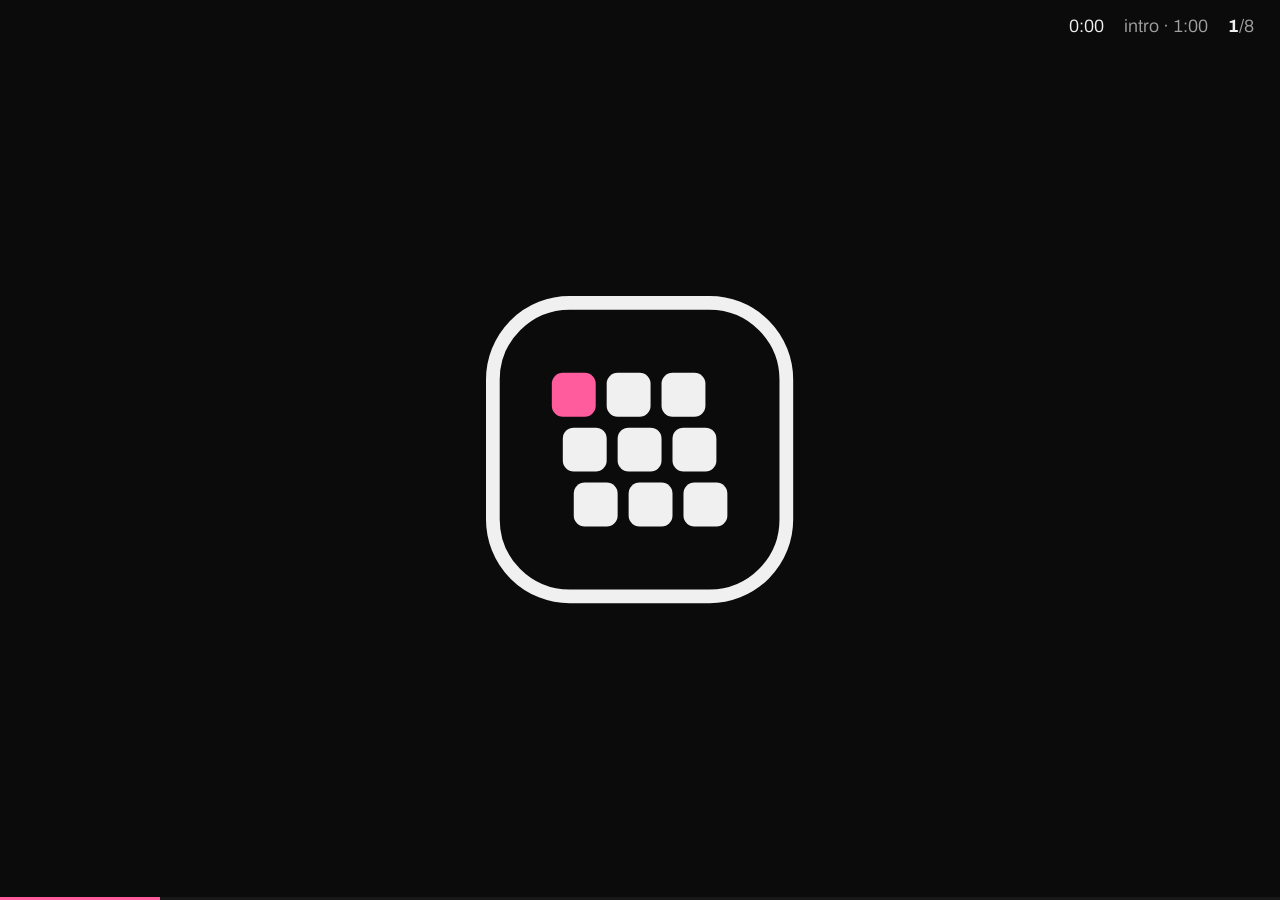
<file: deck/stegora-deck.html>
<!doctype html>
<html lang="es">
<head>
<meta charset="utf-8">
<meta name="viewport" content="width=device-width, initial-scale=1">
<title>Stegora · deck</title>
<style>
/* Registro de Procedencia — ficha de catalogación de archivo, destilada.
   Índigo diazo plano, cartulina con esquineros, sello de caucho en rojo óxido.
   Una acción por pantalla. Escala de proyector: sala iluminada, lectura a 5 m. */

/* UNA sola familia, variable, para todo el producto.
   Antes eran tres —Archivo Black, Archivo variable y Courier Prime en dos
   pesos—: cuatro archivos, 89 KB. El archivo variable declaraba `400 700`
   cuando su eje wght va de 100 a 900, así que la voz de bloque no necesitaba
   un archivo aparte: es esta misma en 900.

   Las tres voces se separan por PESO y ESPACIADO, no por familia. */
@font-face {
  font-family: 'Archivo';
  src: url('[data-uri]') format('woff2-variations');
  font-weight: 100 900;
  font-display: swap;
}

/* Rampa neutra con UNA tinta: rosa. Todo lo demás es gris, así que el rosa es lo
   único que llama, y llama donde uno quiere que llamen — la acción, el sello, el
   foco, la marca.

   El rosa se eligió con número y no a ojo, porque tiene que servir para dos
   cosas a la vez: ser FONDO del botón con texto oscuro encima, y leerse él mismo
   sobre el suelo casi negro. Medido contra los dos:

     #F72585   4.92 : 1   5.21 : 1     saturado, vibra sobre el negro
     #FF5C9E   6.44 : 1   6.82 : 1  <- elegido
     #FF7EB6   7.88 : 1   8.35 : 1     más claro, empieza a leerse pastel
     #FFB3D1  11.17 : 1  11.83 : 1     pastel, pierde carácter

   Sobre cartulina el rosa cae a 2.58:1, y por eso la regla se mantiene: el
   acento es relleno, filo o sello, nunca texto de cuerpo. Donde el rosa es fondo
   —botón, selección— el texto va en `--tinta`.

   Las formas siguen cargando el estado por su cuenta: cuadro lleno, aspa, cuadro
   partido y borde discontinuo distinguen los veredictos sin depender de la tinta.
   Por eso cambiar el acento es tocar SOLO este bloque. */
:root {
  --indigo:      #0B0B0B;  /* suelo */
  --indigo-hondo:#191919;  /* superficie elevada: campos, banda en reposo */
  --indigo-borde:#383838;
  --indigo-marca:#050505;  /* el campo de la herramienta: hundido, no elevado */
  --lamina:      #F2F2F2;
  --tinta:       #131313;
  --tinta-sec:   #5C5C5C;
  --oxido:       #FF5C9E;  /* el acento, y la única tinta del sistema */
  --oxido-hondo: #E03B7E;  /* su estado activo */
  --ledger:      #E8E8E8;  /* el veredicto positivo: claro, con tinta encima */
  --adverso:     #2E2E2E;  /* el negativo y el alterado: oscuro, con texto claro */
  --sobre:       #F0F0F0;
  --sobre-sec:   #A0A0A0;

  /* SEMÁFORO. Viven en la banda de veredicto y en ningún otro sitio: es el
     único lugar de la herramienta donde el color dice en un golpe de vista algo
     que la forma tarda medio segundo más en decir. El resto del sistema sigue
     con una sola tinta —el óxido—, así que esto no abre la puerta a un segundo
     acento suelto.
     Los cuatro son claros y llevan `--tinta` encima: ninguno baja de 7:1, y así
     el contraste no depende de acertar el tono exacto en un proyector. */
  --semaforo-ok:    #34D399;  /* identificador recuperado */
  --semaforo-obra:  #FBBF24;  /* trabajando */
  --semaforo-aviso: #FB923C;  /* verificada PERO alterada */
  --semaforo-error: #F87171;  /* algo salió mal: no es una imagen, falló la red */
  --semaforo-frio:  #38BDF8;  /* en reposo, esperando */

  /* Tres voces, una familia. Se separan por peso y espaciado. */
  --bloque: 'Archivo', system-ui, sans-serif;   /* + font-weight: 900 */
  --sans:   'Archivo', system-ui, sans-serif;
  --tipeo:  'Archivo', system-ui, sans-serif;   /* + peso ligero y tracking */

  --salto: cubic-bezier(.16, 1, .3, 1);
  --paso: 1.4rem;

  /* Radio suave, en dos tamaños. Uno para controles, otro para superficies. */
  --radio: 6px;
  --radio-caja: 10px;

  font-size: 17px;
}

@media (min-width: 1500px) { :root { font-size: 19px; } }
@media (min-width: 1900px) { :root { font-size: 21px; } }

*, *::before, *::after { box-sizing: border-box; }
[hidden] { display: none !important; }

html { background: var(--indigo); }

body {
  margin: 0;
  min-height: 100svh;
  background: var(--indigo);
  color: var(--sobre);
  font-family: var(--sans);
  line-height: 1.45;
  -webkit-font-smoothing: antialiased;
}

::selection { background: var(--oxido); color: var(--tinta); }
:where(input) { caret-color: var(--oxido); }

* { scrollbar-width: thin; scrollbar-color: var(--indigo-borde) transparent; }
*::-webkit-scrollbar { width: 9px; height: 9px; }
*::-webkit-scrollbar-thumb { background: var(--indigo-borde); }
*::-webkit-scrollbar-track { background: transparent; }

:focus-visible { outline: 3px solid var(--oxido); outline-offset: 3px; }


/* ═══════════════════════════════════════════════════════════════════
   Deck — el mismo sistema que la web, a escala de sala.

   Carga DESPUÉS de app.css y no redeclara un solo token: si mañana se
   elige un color, el deck cambia con el producto sin tocar nada aquí.

   Las clases van con prefijo propio; nada choca con app.css.
   ═══════════════════════════════════════════════════════════════════ */

.deck {
  height: 100svh;
  overflow: hidden;
  /* La escala manda sobre todo lo demás: en sala se lee de lejos, así que la
     tipografía crece con el ancho y no con una escala fija. */
  --margen: clamp(2rem, 6vw, 7rem);

  /* ESCALA DE SALA. Tres voces y ningún tamaño suelto: aquí no hay letra chica.
     La regla es la de la web —dimensionar por el LADO MENOR—, porque en un cañón
     de 1280×720 el ancho sobra y el alto falta, y un `vw` a secas pide cuerpos
     que no caben de alto. `min(vw, vh)` toma el que de verdad limita.

     El piso de cada voz es lo que se lee al fondo de la sala: la nota, que es la
     voz más chica del deck, no baja de ~2.6 % del alto proyectado —28 px en
     1080p, 19 px en 720p—. Antes bajaba a 15 px y por eso la fuente de un dato
     no se leía desde la quinta fila. Los mínimos en `rem` sostienen la lectura
     en portátil, donde el ojo está a 50 cm y manda el ancho. */
  --voz-nota:   clamp(1.05rem, min(1.7vw, 2.9vh), 1.9rem);
  --voz-rotulo: clamp(1.15rem, min(1.9vw, 3.1vh), 2.1rem);
  --voz-cuerpo: clamp(1.4rem,  min(2.6vw, 4.2vh), 2.8rem);
}

/* ─── láminas ─────────────────────────────────────────────────────── */

#laminas { height: 100svh; }

.lamina {
  position: absolute;
  inset: 0;
  display: none;
  flex-direction: column;
  justify-content: center;
  gap: clamp(1.6rem, 3.5vh, 3rem);
  padding: var(--margen);
  background: var(--indigo);
}
.lamina[data-activa] { display: flex; }

/* Una sola entrada, y corta: el deck acompaña, no actúa. */
.lamina[data-activa] > * {
  animation: entrar .34s var(--salto) both;
}
.lamina[data-activa] > *:nth-child(2) { animation-delay: .05s; }
.lamina[data-activa] > *:nth-child(3) { animation-delay: .1s; }
.lamina[data-activa] > *:nth-child(4) { animation-delay: .15s; }
@keyframes entrar {
  from { opacity: 0; transform: translateY(.5rem); }
}

/* ─── voces ───────────────────────────────────────────────────────── */

.tit {
  margin: 0;
  font-family: var(--bloque);
  font-weight: 900;
  line-height: .98;
  letter-spacing: -.02em;
  color: var(--sobre);
  /* Medida tope, en `ch`, o sea atada al cuerpo: sin ella una frase larga corre
     hasta el borde derecho y la siguiente deja media lámina vacía, y el bloque
     se lee torcido aunque esté centrado al píxel. Con la medida fija, todas las
     láminas rompen a lo ancho parecido y el texto queda como un rectángulo. */
  max-width: 24ch;
  text-wrap: balance;
}
.tit--xl { font-size: clamp(2.6rem, min(8.5vw, 13vh), 8rem); }
.tit--l  { font-size: clamp(2.2rem, min(6.5vw, 10vh), 6rem); }
.tit--m  { font-size: clamp(1.9rem, min(5vw, 7.8vh), 4.6rem); }
.apagado { color: var(--sobre-sec); }

.antetitulo {
  margin: 0;
  font-family: var(--tipeo);
  font-weight: 350;
  font-size: var(--voz-rotulo);
  letter-spacing: .2em;
  text-transform: uppercase;
  color: var(--sobre-sec);
}

.pie-lamina {
  margin: 0;
  max-width: 34ch;
  font-size: var(--voz-cuerpo);
  line-height: 1.4;
  color: var(--sobre-sec);
}
.pie-lamina b { color: var(--sobre); font-weight: 700; }

/* ─── lámina 2: la tríada de datos ────────────────────────────────── */

.triada {
  display: grid;
  grid-template-columns: repeat(3, minmax(0, 1fr));
  gap: clamp(1.5rem, 4vw, 4rem);
  /* Por arriba y no por abajo: lo que el jurado compara de un vistazo son los
     tres números, y con `end` quedaban a tres alturas distintas porque debajo
     cada columna lleva distinta cantidad de renglones. */
  align-items: start;
}
.triada > div { display: grid; gap: .5rem; }
.triada b {
  font-family: var(--bloque);
  font-weight: 900;
  font-size: clamp(2.6rem, min(5.5vw, 8.4vh), 5.6rem);
  line-height: .95;
  color: var(--sobre);
  padding-bottom: .4rem;
  border-bottom: 4px solid var(--oxido);
}
.triada span {
  font-size: var(--voz-cuerpo);
  color: var(--sobre);
}
.triada i {
  font-family: var(--tipeo);
  font-weight: 350;
  font-style: normal;
  font-size: var(--voz-nota);
  letter-spacing: .04em;
  color: var(--sobre-sec);
}

/* ─── lámina 3: lo que mata los metadatos ─────────────────────────── */



.muere { list-style: none; margin: 0; padding: 0; display: grid; gap: .55rem; justify-items: start; }
.muere li {
  position: relative;
  font-family: var(--tipeo);
  font-weight: 350;
  font-size: clamp(1.6rem, min(3vw, 4.8vh), 3.2rem);
  color: var(--sobre);
}
/* Cada renglón se tacha solo, uno tras otro: la lista no dice que los metadatos
   mueren, lo hace en pantalla mientras el expositor habla. La barra va ENCIMA
   del texto —absoluta al 50 % de la altura—, no al lado. */
.muere li::after {
  content: "";
  position: absolute;
  left: 0;
  top: 50%;
  width: 100%;
  height: 2px;
  background: var(--oxido);
  transform: scaleX(0);
  transform-origin: left;
}
/* Atada a `[data-activa]` y no suelta: todas las láminas existen desde que carga
   la página, sólo que ocultas, así que una animación sin condición ya habría
   terminado antes de que a esta lámina le toque el turno. */
.lamina[data-activa] .muere li::after { animation: tachar .45s var(--salto) forwards; }
.lamina[data-activa] .muere li:nth-child(1)::after { animation-delay: .5s; }
.lamina[data-activa] .muere li:nth-child(2)::after { animation-delay: .85s; }
.lamina[data-activa] .muere li:nth-child(3)::after { animation-delay: 1.2s; }
@keyframes tachar { to { transform: scaleX(1); } }

/* ─── lámina 6: el código y lo que resuelve ───────────────────────── */

.codigo {
  margin: 0;
  font-family: var(--tipeo);
  font-weight: 350;
  font-size: clamp(1.6rem, min(4.2vw, 6.6vh), 4.2rem);
  letter-spacing: .06em;
  font-variant-numeric: tabular-nums;
  color: var(--sobre);
}
.resuelve {
  display: flex;
  flex-wrap: wrap;
  gap: clamp(1.5rem, 4vw, 4rem);
  padding-top: clamp(1rem, 2vh, 1.6rem);
  border-top: 1px solid var(--indigo-borde);
}
.resuelve > div { display: grid; gap: .3rem; }
.resuelve span {
  font-family: var(--tipeo);
  font-weight: 350;
  font-size: var(--voz-rotulo);
  letter-spacing: .18em;
  text-transform: uppercase;
  color: var(--sobre-sec);
}
.resuelve b {
  font-size: var(--voz-cuerpo);
  font-weight: 700;
  color: var(--sobre);
}

/* ─── lámina 7: la cinta de cinco iconos ──────────────────────────── */

/* La lámina no lleva una sola palabra: cinco dibujos en fila y el jurado arma
   la frase solo. El primero y el último son EL MISMO dibujo —imagen marcada—,
   que es todo el argumento; en el medio la destrozan y la mandan por WhatsApp.

   El estado no depende del color, que es lo primero que borra un proyector: el
   último va MACIZO contra los otros cuatro de contorno. El acento sólo refuerza
   algo que ya se lee en blanco y negro.

   La línea corre por detrás y cada icono la corta con su propio fondo: sin ella
   son cinco dibujos sueltos, con ella son un viaje. */
.cinta {
  position: relative;
  display: grid;
  grid-template-columns: repeat(5, minmax(0, 1fr));
  align-items: center;
  justify-items: center;
  gap: clamp(.6rem, 2vw, 2.2rem);
}
.cinta::before {
  content: "";
  position: absolute;
  left: 6%;
  right: 6%;
  top: 50%;
  height: 2px;
  background: var(--indigo-borde);
}
.cinta > svg {
  position: relative;
  width: 100%;
  max-width: clamp(4rem, min(15.5vw, 27vh), 13rem);
  height: auto;
  padding: 0 clamp(.3rem, 1vw, .9rem);
  background: var(--indigo);
  color: var(--sobre-sec);
}
/* Los extremos son los que hablan: el de entrada en blanco, el de salida en el
   acento. Los tres del medio son tránsito y se quedan en la voz apagada. */
.cinta > svg:first-child { color: var(--sobre); }
.cinta > .cinta__fin { color: var(--oxido); }

/* ─── las láminas que llevan una sola frase ───────────────────────── */

.lamina--marca, .lamina--demo { align-items: flex-start; }
.signo { width: clamp(3rem, 6vw, 5.5rem); height: auto; color: var(--sobre); }

/* ─── lámina 1: el signo solo ─────────────────────────────────────── */

/* Centrado en los dos ejes y nada más. Es el único momento del deck en que la
   pantalla no pide leer: vive mientras la sala se sienta, con el cronómetro
   todavía en 0:00 porque arranca en el primer avance.

   Va por el LADO MENOR como todo lo demás: en un cañón de 1280×720 un `vw` a
   secas pediría un signo que no cabe de alto. */
.lamina--portada { align-items: center; }
.signo--portada { width: clamp(6rem, min(24vw, 40vh), 20rem); }

/* El botón se define ACÁ y no se hereda de app.css. El script de construcción
   corta app.css en `.hoja {` —a propósito, para no arrastrar el shell de la
   herramienta— y `.accion` está después de ese corte: el enlace salía como un
   enlace azul del navegador. Usa los mismos tokens, así que sigue el acento. */
.lamina--demo .accion {
  align-self: flex-start;
  display: inline-block;
  text-decoration: none;
  font-family: var(--bloque);
  font-weight: 900;
  font-size: var(--voz-rotulo);
  text-transform: uppercase;
  color: var(--tinta);
  background: var(--oxido);
  border: 0;
  border-radius: var(--radio);
  padding: .85rem 2.2rem;
  transition: background .18s var(--salto);
}
.lamina--demo .accion:hover { background: var(--oxido-hondo); }

/* ─── lámina 1: la marca y el QR ───────────────────────────────────── */

/* El QR es el único bloque blanco del deck: la misma cartulina de la
   herramienta. No necesita rótulo para llamar la atención en una sala oscura,
   así que la frase de marca se queda con todo el peso tipográfico y el código
   con todo el contraste. */
.marca {
  display: flex;
  align-items: center;
  justify-content: space-between;
  gap: clamp(1.5rem, 5vw, 5rem);
  width: 100%;
}
.marca__voz {
  display: grid;
  gap: clamp(1.2rem, 3vh, 2.4rem);
  justify-items: start;
}

.qr {
  flex: none;
  margin: 0;
  display: grid;
  gap: clamp(.7rem, 1.8vh, 1.3rem);
  justify-items: center;
}
/* Grande de verdad: se escanea desde la mitad de la sala o desde la foto que
   alguien le saque a la pantalla. Va por el lado menor, como todo el deck. */
.qr__cod {
  width: clamp(8rem, min(27vw, 46vh), 26rem);
  height: auto;
}
.qr figcaption {
  font-family: var(--tipeo);
  font-weight: 350;
  font-size: var(--voz-nota);
  letter-spacing: .16em;
  text-transform: uppercase;
  color: var(--sobre-sec);
}

/* ─── lámina 9: los tres usos ─────────────────────────────────────── */

.usos-deck {
  list-style: none;
  margin: 0;
  padding: 0;
  counter-reset: u;
  display: grid;
  gap: clamp(1rem, 2.4vh, 2rem);
}
.usos-deck li {
  counter-increment: u;
  display: grid;
  gap: .35rem;
  padding-top: clamp(.8rem, 1.8vh, 1.4rem);
  border-top: 1px solid var(--indigo-borde);
}
.usos-deck b {
  font-size: clamp(1.5rem, min(3vw, 4.7vh), 3.2rem);
  font-weight: 700;
  line-height: 1.1;
  color: var(--sobre);
}
.usos-deck b::before {
  content: counter(u, decimal-leading-zero);
  margin-right: 1rem;
  font-family: var(--tipeo);
  font-weight: 350;
  font-size: .42em;
  color: var(--sobre-sec);
  vertical-align: .35em;
}
.usos-deck span {
  font-family: var(--tipeo);
  font-weight: 350;
  font-size: var(--voz-rotulo);
  letter-spacing: .08em;
  text-transform: uppercase;
  color: var(--sobre-sec);
}

/* ─── el HUD del expositor ────────────────────────────────────────── */

/* El minuto de introducción no se estima: se mide. El reloj arranca al primer
   avance y cambia de estado al pasarse — es la única alarma del deck. */
.hud {
  position: fixed;
  top: 0; right: 0;
  z-index: 5;
  display: flex;
  align-items: center;
  gap: 1.2rem;
  padding: .8rem clamp(1rem, 2vw, 1.8rem);
  font-family: var(--tipeo);
  font-weight: 350;
  font-size: 1.05rem;
  font-variant-numeric: tabular-nums;
  color: var(--sobre-sec);
  transition: opacity .2s var(--salto);
}
.hud[hidden] { display: none !important; }
.hud__reloj { color: var(--sobre); }
.hud__reloj[data-pasado] {
  color: var(--tinta);
  background: var(--oxido);
  padding: .1rem .5rem;
  border-radius: var(--radio);
}
.hud__num b { color: var(--sobre); font-weight: 700; }

.avance {
  position: fixed;
  left: 0; right: 0; bottom: 0;
  z-index: 5;
  height: 3px;
  background: var(--indigo-hondo);
}
.avance i {
  display: block;
  height: 100%;
  width: 100%;
  background: var(--oxido);
  /* scaleX y no width: animar el ancho obliga a recalcular layout en cada
     lámina; una transformación la resuelve el compositor. */
  transform: scaleX(0);
  transform-origin: left;
  transition: transform .3s var(--salto);
}
.avance[hidden] { display: none !important; }

/* ─── la firma ────────────────────────────────────────────────────── */

/* Fija, discreta y SIEMPRE visible: no se apaga con `i` como el cronómetro,
   porque aquello es andamiaje del expositor y esto es el nombre del proyecto.
   Un fotograma recortado de la grabación tiene que traerlo. */
.firma {
  position: fixed;
  left: var(--margen);
  bottom: clamp(1.2rem, 3vh, 2.2rem);
  z-index: 5;
  display: flex;
  align-items: center;
  gap: .5rem;
  color: var(--sobre-sec);
  transition: opacity .25s var(--salto);
}
.firma svg { width: 1.9rem; height: 1.9rem; flex: none; }
.firma span {
  font-family: var(--bloque);
  font-weight: 900;
  font-size: 1.05rem;
  letter-spacing: .12em;
  text-transform: uppercase;
}
/* En la lámina de marca el nombre ya está en grande: la firma chica sobra. */
body[data-marca] .firma { opacity: 0; }

/* ─── proyector y teléfono ────────────────────────────────────────── */

@media (max-width: 760px) {
  .triada { grid-template-columns: minmax(0, 1fr); gap: 1.6rem; align-items: start; }
  .marca { flex-direction: column; align-items: flex-start; }
  .resuelve { flex-direction: column; gap: 1rem; }
}

@media (prefers-reduced-motion: reduce) {
  .lamina[data-activa] > *, .muere li::after { animation: none; }
  .muere li::after { transform: none; }
}

</style>
</head>
<body class="deck">
<!--
THESIS: El deck no compite con quien expone. Una idea por lamina, en la voz de
bloque del producto, y el minuto de introduccion se MIDE en pantalla en vez de
estimarse. Rechaza el deck de startup de siempre -portada con logo, agenda,
tres bullets por lamina, mockup en un portatil-.
OWN-WORLD: El mismo sistema que la web: rampa neutra con UNA tinta —rosa
#FF5C9E, lo unico que llama—, una familia variable en 900 / 400 / 350, radio
leve. La reticula 3x3 de la marca como unico elemento grafico.
STORY: Entiendo el problema en 30 s, entiendo por que lo de hoy no lo resuelve,
veo el viaje de la imagen dibujado y paso a ver la demo. La frase -no
adivinamos, anotamos- la dice quien expone; ya no gasta una lamina.
FIRST VIEWPORT: Negro y el signo solo, centrado. Ni una palabra: no hay nada
que leer mientras la sala se sienta, y el cronometro sigue en 0:00 porque arranca
en el primer avance. Despues los datos -el tamaño del problema antes que el
nombre de nadie-, la critica a lo que se usa hoy, y solo entonces el nombre con
el QR al lado.
FORM: Ocho laminas, seis antes de la demo -una de ellas sin reloj-; el cronometro es la restriccion
hecha interfaz. El espanol es neutro: nada de voseo ni de modismos rioplatenses,
porque el jurado no es de una sola ciudad.
FINISH: unreviewed and undocumented is unfinished; this build ends with the finish
review, the verdict, DESIGN.md, and every shipping raster carrying its provenance.
-->

<!-- Barra de estado del expositor: cronómetro, avance y número. Se apaga con `i`. -->
<div class="hud" id="hud">
  <span class="hud__reloj" id="reloj">0:00</span>
  <span class="hud__meta" id="meta">intro · 1:00</span>
  <span class="hud__num"><b id="actual">1</b>/<span id="total">8</span></span>
</div>
<div class="avance" id="avance"><i id="avance-barra"></i></div>

<!-- La firma va fija y no en una lámina de portada: el deck no gasta una lámina
     en decir cómo se llama, pero cualquier fotograma que alguien recorte de la
     grabación tiene que traer el nombre. Se apaga sola en el cierre, donde la
     marca ya está en grande. -->
<div class="firma" id="firma">
  <svg viewBox="0 0 112 112" aria-hidden="true">
    <rect x="2.5" y="2.5" width="107" height="107" rx="28" fill="none" stroke="currentColor" stroke-width="5"/>
    <rect x="24" y="28" width="16" height="16" rx="4" fill="var(--oxido)"/>
    <rect x="44" y="28" width="16" height="16" rx="4" fill="currentColor"/>
    <rect x="64" y="28" width="16" height="16" rx="4" fill="currentColor"/>
    <rect x="28" y="48" width="16" height="16" rx="4" fill="currentColor"/>
    <rect x="48" y="48" width="16" height="16" rx="4" fill="currentColor"/>
    <rect x="68" y="48" width="16" height="16" rx="4" fill="currentColor"/>
    <rect x="32" y="68" width="16" height="16" rx="4" fill="currentColor"/>
    <rect x="52" y="68" width="16" height="16" rx="4" fill="currentColor"/>
    <rect x="72" y="68" width="16" height="16" rx="4" fill="currentColor"/>
  </svg>
  <span>Stegora</span>
</div>

<main id="laminas">

  <!-- ── 1 ── el signo solo, centrado. Ni una palabra.

       No gasta reloj: el cronómetro arranca en el PRIMER avance, así que esta
       lámina vive mientras la sala termina de sentarse y con el reloj en 0:00.
       Por eso su `data-tiempo` es 0 y el minuto de introducción sigue repartido
       entre las cinco que vienen detrás.

       Lleva `data-marca` para que la firma chica de abajo a la izquierda se
       retire: aquí el signo ya está en grande y las dos juntas serían la misma
       marca dicha dos veces. -->
  <section class="lamina lamina--portada" data-tiempo="0" data-marca>
    <svg class="signo signo--portada" viewBox="0 0 112 112" aria-hidden="true">
      <rect x="2.5" y="2.5" width="107" height="107" rx="28" fill="none" stroke="currentColor" stroke-width="5"/>
      <rect x="24" y="28" width="16" height="16" rx="4" fill="var(--oxido)"/>
      <rect x="44" y="28" width="16" height="16" rx="4" fill="currentColor"/>
      <rect x="64" y="28" width="16" height="16" rx="4" fill="currentColor"/>
      <rect x="28" y="48" width="16" height="16" rx="4" fill="currentColor"/>
      <rect x="48" y="48" width="16" height="16" rx="4" fill="currentColor"/>
      <rect x="68" y="48" width="16" height="16" rx="4" fill="currentColor"/>
      <rect x="32" y="68" width="16" height="16" rx="4" fill="currentColor"/>
      <rect x="52" y="68" width="16" height="16" rx="4" fill="currentColor"/>
      <rect x="72" y="68" width="16" height="16" rx="4" fill="currentColor"/>
    </svg>
  </section>

  <!-- ── 2 ── la escala, con fuente. Abre el deck: el problema antes que el
       nombre de quien lo resuelve.

       El titular venía de la lámina de marca, que ahora lleva el nombre. Va en
       `tit--m` y no en `tit--xl` a propósito: en esta lámina los que tienen que
       mandar son los tres números, y un titular más grande que ellos los
       convertiría en pie de página. -->
  <section class="lamina" data-tiempo="10">
    <h2 class="tit tit--m">La imagen se acuerda.</h2>
    <div class="triada">
      <div>
        <b>700 M</b>
        <span>imágenes en una semana, de un solo producto</span>
        <i>OpenAI · ChatGPT, abr 2025</i>
      </div>
      <div>
        <b>62 %</b>
        <span>es lo que acierta la gente al distinguirlas</span>
        <i>Microsoft Research, jul 2025 · 287&nbsp;mil juicios</i>
      </div>
      <div>
        <b>2 dic 2026</b>
        <span>plazo para marcar el contenido</span>
        <i>AI Act art. 50 · prórroga del AI Omnibus</i>
      </div>
    </div>
  </section>

  <!-- ── 3 ── por qué lo de hoy no alcanza. La lista muere en vivo.

       Se quedó sin el giro que llevaba arriba —«el problema no es que existan
       imágenes falsas»—: eso lo dice quien expone. Al quedar sola, C2PA vuelve
       a la voz de bloque: la lámina tiene una idea y una idea se dice grande,
       no en voz de cuerpo debajo de una división que ya no separa nada. -->
  <section class="lamina" data-tiempo="10">
    <p class="antetitulo">Lo que se usa hoy</p>
    <h2 class="tit tit--m">C2PA guarda la procedencia<br>en los metadatos.</h2>
    <ul class="muere">
      <li>una recompresión</li>
      <li>un reenvío por WhatsApp</li>
    </ul>
    <p class="pie-lamina"><b>Y los metadatos ya no están.</b></p>
  </section>

  <!-- ── 4 ── el nombre y el QR. Va después de la crítica a C2PA, no antes:
       primero la sala ve el tamaño del problema, después por qué lo que se usa
       hoy no lo resuelve, y sólo entonces aparece quién viene a resolverlo. El
       nombre cae en el hueco que acaban de abrir las dos láminas anteriores.

       El titular es el NOMBRE y no una frase —«la imagen se acuerda» vive en la
       lámina de los datos—, así que hace de portada y de invitación a la vez: el
       signo grande, el nombre, y el QR al lado para que lo prueben mientras se
       expone y no cuando ya se apagó el cañón. -->
  <section class="lamina lamina--marca" data-tiempo="8" data-marca>
    <div class="marca">

      <div class="marca__voz">
        <svg class="signo" viewBox="0 0 112 112" aria-hidden="true">
      <rect x="2.5" y="2.5" width="107" height="107" rx="28" fill="none" stroke="currentColor" stroke-width="5"/>
      <rect x="24" y="28" width="16" height="16" rx="4" fill="var(--oxido)"/>
      <rect x="44" y="28" width="16" height="16" rx="4" fill="currentColor"/>
      <rect x="64" y="28" width="16" height="16" rx="4" fill="currentColor"/>
      <rect x="28" y="48" width="16" height="16" rx="4" fill="currentColor"/>
      <rect x="48" y="48" width="16" height="16" rx="4" fill="currentColor"/>
      <rect x="68" y="48" width="16" height="16" rx="4" fill="currentColor"/>
      <rect x="32" y="68" width="16" height="16" rx="4" fill="currentColor"/>
      <rect x="52" y="68" width="16" height="16" rx="4" fill="currentColor"/>
      <rect x="72" y="68" width="16" height="16" rx="4" fill="currentColor"/>
    </svg>
        <h2 class="tit tit--xl">Stegora</h2>
        <p class="pie-lamina">stegora.xyz</p>
      </div>

      <!-- Corrección de error Q (25 %): el QR sigue leyéndose con el reflejo
           del cañón encima y desde una foto tomada de lejos y en ángulo. -->
      <figure class="qr">
        <svg class="qr__cod" viewBox="0 0 37 37" shape-rendering="crispEdges"
             role="img" aria-label="Código QR a stegora.xyz">
          <rect width="37" height="37" rx="2" fill="var(--lamina)"/>
          <g transform="translate(4 4)" fill="var(--tinta)"><path d="M0 0h7v1h-7zM8 0h4v1h-4zM15 0h1v1h-1zM17 0h2v1h-2zM22 0h7v1h-7zM0 1h1v1h-1zM6 1h1v1h-1zM8 1h2v1h-2zM12 1h1v1h-1zM16 1h1v1h-1zM22 1h1v1h-1zM28 1h1v1h-1zM0 2h1v1h-1zM2 2h3v1h-3zM6 2h1v1h-1zM9 2h1v1h-1zM12 2h3v1h-3zM20 2h1v1h-1zM22 2h1v1h-1zM24 2h3v1h-3zM28 2h1v1h-1zM0 3h1v1h-1zM2 3h3v1h-3zM6 3h1v1h-1zM9 3h3v1h-3zM14 3h1v1h-1zM16 3h2v1h-2zM19 3h2v1h-2zM22 3h1v1h-1zM24 3h3v1h-3zM28 3h1v1h-1zM0 4h1v1h-1zM2 4h3v1h-3zM6 4h1v1h-1zM9 4h6v1h-6zM17 4h4v1h-4zM22 4h1v1h-1zM24 4h3v1h-3zM28 4h1v1h-1zM0 5h1v1h-1zM6 5h1v1h-1zM9 5h1v1h-1zM11 5h1v1h-1zM14 5h2v1h-2zM17 5h1v1h-1zM22 5h1v1h-1zM28 5h1v1h-1zM0 6h7v1h-7zM8 6h1v1h-1zM10 6h1v1h-1zM12 6h1v1h-1zM14 6h1v1h-1zM16 6h1v1h-1zM18 6h1v1h-1zM20 6h1v1h-1zM22 6h7v1h-7zM9 7h1v1h-1zM14 7h3v1h-3zM20 7h1v1h-1zM1 8h1v1h-1zM6 8h3v1h-3zM10 8h1v1h-1zM14 8h2v1h-2zM18 8h1v1h-1zM21 8h1v1h-1zM27 8h2v1h-2zM0 9h4v1h-4zM10 9h1v1h-1zM13 9h1v1h-1zM18 9h2v1h-2zM21 9h1v1h-1zM23 9h2v1h-2zM27 9h1v1h-1zM0 10h3v1h-3zM4 10h3v1h-3zM8 10h1v1h-1zM11 10h1v1h-1zM14 10h2v1h-2zM17 10h1v1h-1zM20 10h3v1h-3zM24 10h2v1h-2zM0 11h1v1h-1zM7 11h2v1h-2zM10 11h2v1h-2zM22 11h1v1h-1zM24 11h2v1h-2zM0 12h4v1h-4zM6 12h1v1h-1zM8 12h5v1h-5zM14 12h1v1h-1zM19 12h1v1h-1zM21 12h2v1h-2zM27 12h1v1h-1zM0 13h1v1h-1zM2 13h3v1h-3zM7 13h1v1h-1zM12 13h2v1h-2zM15 13h2v1h-2zM18 13h3v1h-3zM22 13h1v1h-1zM24 13h2v1h-2zM27 13h2v1h-2zM0 14h1v1h-1zM2 14h2v1h-2zM5 14h5v1h-5zM11 14h2v1h-2zM18 14h1v1h-1zM20 14h2v1h-2zM23 14h1v1h-1zM0 15h1v1h-1zM3 15h1v1h-1zM5 15h1v1h-1zM8 15h4v1h-4zM15 15h1v1h-1zM18 15h3v1h-3zM24 15h3v1h-3zM28 15h1v1h-1zM2 16h2v1h-2zM6 16h1v1h-1zM11 16h1v1h-1zM13 16h3v1h-3zM18 16h1v1h-1zM23 16h1v1h-1zM25 16h4v1h-4zM0 17h3v1h-3zM4 17h1v1h-1zM7 17h1v1h-1zM10 17h2v1h-2zM13 17h2v1h-2zM16 17h5v1h-5zM22 17h3v1h-3zM26 17h1v1h-1zM28 17h1v1h-1zM0 18h3v1h-3zM6 18h1v1h-1zM8 18h1v1h-1zM10 18h1v1h-1zM14 18h1v1h-1zM16 18h1v1h-1zM19 18h2v1h-2zM25 18h1v1h-1zM28 18h1v1h-1zM0 19h1v1h-1zM2 19h2v1h-2zM8 19h5v1h-5zM15 19h2v1h-2zM19 19h1v1h-1zM21 19h2v1h-2zM24 19h1v1h-1zM0 20h1v1h-1zM2 20h1v1h-1zM5 20h3v1h-3zM9 20h2v1h-2zM17 20h1v1h-1zM20 20h5v1h-5zM26 20h1v1h-1zM28 20h1v1h-1zM8 21h3v1h-3zM12 21h6v1h-6zM19 21h2v1h-2zM24 21h4v1h-4zM0 22h7v1h-7zM8 22h1v1h-1zM10 22h1v1h-1zM13 22h5v1h-5zM19 22h2v1h-2zM22 22h1v1h-1zM24 22h1v1h-1zM0 23h1v1h-1zM6 23h1v1h-1zM9 23h3v1h-3zM17 23h4v1h-4zM24 23h2v1h-2zM28 23h1v1h-1zM0 24h1v1h-1zM2 24h3v1h-3zM6 24h1v1h-1zM11 24h1v1h-1zM15 24h1v1h-1zM17 24h1v1h-1zM19 24h6v1h-6zM0 25h1v1h-1zM2 25h3v1h-3zM6 25h1v1h-1zM10 25h4v1h-4zM18 25h3v1h-3zM23 25h1v1h-1zM25 25h3v1h-3zM0 26h1v1h-1zM2 26h3v1h-3zM6 26h1v1h-1zM9 26h1v1h-1zM13 26h1v1h-1zM15 26h13v1h-13zM0 27h1v1h-1zM6 27h1v1h-1zM8 27h1v1h-1zM10 27h1v1h-1zM14 27h1v1h-1zM16 27h1v1h-1zM18 27h1v1h-1zM21 27h1v1h-1zM24 27h1v1h-1zM26 27h1v1h-1zM28 27h1v1h-1zM0 28h7v1h-7zM13 28h3v1h-3zM17 28h1v1h-1zM19 28h1v1h-1zM22 28h1v1h-1zM24 28h1v1h-1zM26 28h1v1h-1z"/></g>
        </svg>
        <figcaption>Pruébalo desde tu teléfono</figcaption>
      </figure>

    </div>
  </section>

  <!-- ── 5 ── el mecanismo, en un objeto: el código y lo que resuelve. El pie
       explicaba los dieciséis bytes, el correo y la cédula: tres ideas en un
       párrafo que nadie termina de leer en ocho segundos. Queda UN mensaje, que
       es además el del producto entero. El resto lo dice quien expone. -->
  <section class="lamina" data-tiempo="12">
    <p class="antetitulo">Cómo</p>
    <p class="codigo">c465 e7e9 127b 7bd2</p>
    <div class="resuelve">
      <div><span>quién</span><b>Cuenta 4471</b></div>
      <div><span>cuándo</span><b>22 ago, 10:38 p. m.</b></div>
    </div>
    <p class="pie-lamina"><b>Va adentro de los píxeles, no en una etiqueta.</b></p>
  </section>

  <!-- ── 6 ── la prueba, dibujada, justo antes de hacerla en vivo. CINCO iconos
       y ni una palabra: la lámina no se lee, se mira. De izquierda a derecha —
       la imagen se marca, se destroza, sale por WhatsApp, llega por WhatsApp, y
       vuelve a estar marcada. El primero y el último son EL MISMO dibujo: ahí
       está el argumento, y por eso no lleva rótulo. -->
  <section class="lamina" data-tiempo="20">
    <div class="cinta" role="img"
         aria-label="Una imagen se marca, se destroza, se envía por WhatsApp, llega por WhatsApp y la marca sigue ahí.">

      <!-- 1 · la imagen queda marcada -->
      <svg viewBox="0 0 48 48" fill="none" stroke="currentColor" stroke-width="3" stroke-linecap="round" stroke-linejoin="round" aria-hidden="true">
        <rect x="4" y="9" width="40" height="30" rx="5"/>
        <path d="M7 34l7-7 5 5 8-9 8 9"/>
        <circle cx="37" cy="32" r="10" fill="var(--indigo)" stroke="none"/>
        <g stroke-width="2.6">
          <rect x="32" y="31" width="10" height="8" rx="2"/>
          <path d="M34.5 31v-2.5a2.5 2.5 0 0 1 5 0V31"/>
        </g>
      </svg>

      <!-- 2 · la destrozan -->
      <svg viewBox="0 0 48 48" fill="none" stroke="currentColor" stroke-width="3" stroke-linecap="round" stroke-linejoin="round" aria-hidden="true">
        <path d="M21 9H9a5 5 0 0 0-5 5v20a5 5 0 0 0 5 5h12"/>
        <path d="M27 9h12a5 5 0 0 1 5 5v20a5 5 0 0 1-5 5H27"/>
        <path d="M21 9l4 7-5 5 5 6-4 12"/>
      </svg>

      <!-- 3 · sale por WhatsApp -->
      <svg viewBox="0 0 48 48" fill="none" stroke="currentColor" stroke-width="3" stroke-linecap="round" stroke-linejoin="round" aria-hidden="true">
        <path d="M24 6a18 18 0 0 0-15.5 27.2L6 42l9.1-2.4A18 18 0 1 0 24 6Z"/>
        <g transform="translate(13.6 13.6) scale(.86)" stroke-width="3.5">
          <path d="M22 16.92v3a2 2 0 0 1-2.18 2 19.79 19.79 0 0 1-8.63-3.07 19.5 19.5 0 0 1-6-6 19.79 19.79 0 0 1-3.07-8.67A2 2 0 0 1 4.11 2h3a2 2 0 0 1 2 1.72c.127.96.361 1.903.7 2.81a2 2 0 0 1-.45 2.11L8.09 9.91a16 16 0 0 0 6 6l1.27-1.27a2 2 0 0 1 2.11-.45c.907.339 1.85.573 2.81.7A2 2 0 0 1 22 16.92z"/>
        </g>
      </svg>

      <!-- 4 · llega por WhatsApp. Es el mismo dibujo espejado: sale por un lado,
           entra por el otro, y no hace falta una palabra para decirlo. -->
      <svg viewBox="0 0 48 48" fill="none" stroke="currentColor" stroke-width="3" stroke-linecap="round" stroke-linejoin="round" aria-hidden="true">
        <g transform="translate(48 0) scale(-1 1)">
          <path d="M24 6a18 18 0 0 0-15.5 27.2L6 42l9.1-2.4A18 18 0 1 0 24 6Z"/>
          <g transform="translate(13.6 13.6) scale(.86)" stroke-width="3.5">
            <path d="M22 16.92v3a2 2 0 0 1-2.18 2 19.79 19.79 0 0 1-8.63-3.07 19.5 19.5 0 0 1-6-6 19.79 19.79 0 0 1-3.07-8.67A2 2 0 0 1 4.11 2h3a2 2 0 0 1 2 1.72c.127.96.361 1.903.7 2.81a2 2 0 0 1-.45 2.11L8.09 9.91a16 16 0 0 0 6 6l1.27-1.27a2 2 0 0 1 2.11-.45c.907.339 1.85.573 2.81.7A2 2 0 0 1 22 16.92z"/>
          </g>
        </g>
      </svg>

      <!-- 5 · la marca sigue ahí. El mismo dibujo del 1, pero macizo: la
           diferencia se ve aunque el proyector se coma el color. -->
      <svg class="cinta__fin" viewBox="0 0 48 48" fill="none" stroke="currentColor" stroke-width="3" stroke-linecap="round" stroke-linejoin="round" aria-hidden="true">
        <rect x="4" y="9" width="40" height="30" rx="5" fill="currentColor"/>
        <path d="M7 34l7-7 5 5 8-9 8 9" stroke="var(--indigo)"/>
        <circle cx="37" cy="32" r="10" fill="var(--indigo)" stroke="none"/>
        <g stroke-width="2.6">
          <rect x="32" y="31" width="10" height="8" rx="2"/>
          <path d="M34.5 31v-2.5a2.5 2.5 0 0 1 5 0V31"/>
        </g>
      </svg>

    </div>
  </section>

  <!-- ── 7 ── el corte. De aquí en adelante manda la herramienta. -->
  <section class="lamina lamina--demo" data-tiempo="0">
    <h2 class="tit tit--xl">Demo</h2>
    <p class="pie-lamina">Marcar · destrozar · leer el código igual</p>
    <a class="accion" href="https://stegora.xyz" target="_blank" rel="noopener">Abrir la herramienta</a>
  </section>

  <!-- ── 8 ── para qué sirve, después de haberlo visto funcionar. Los tres
       usos y nada más: quién lo firma —el área legal y no la de tecnología, con
       presupuesto de riesgo— salió de pantalla y lo dice quien expone, que es
       además donde una frase sobre el comprador se defiende mejor que en un
       pie de lámina. -->
  <section class="lamina" data-tiempo="12">
    <p class="antetitulo">Para qué sirve</p>
    <ol class="usos-deck">
      <li><b>Saber por dónde se filtró algo</b><span>medios · productoras · farmacéuticas</span></li>
      <li><b>Saber quién subió qué</b><span>tiendas en línea · clasificados · video y contenido de usuarios</span></li>
      <li><b>Ver si le editaron un pedazo</b><span>aseguradoras · peritajes · notarías</span></li>
    </ol>
  </section>

</main>
<script>
/* Deck — navegación y cronómetro.
 *
 * IIFE: comparte documento con nadie hoy, pero la regla de la casa es que
 * ningún script clásico exponga nombres al ámbito global. `app.js` declara
 * `$`, `banco`, `mostrar`... con `const`, y una colisión mata el script entero
 * antes de ejecutar su primera línea.
 *
 * El cronómetro no es un adorno: la restricción de la presentación es que la
 * introducción no pase de un minuto, y un minuto no se estima, se mide. Arranca
 * al primer avance y se pone en negativo al pasarse.
 */
(() => {
  'use strict';

  const laminas = [...document.querySelectorAll('.lamina')];
  const hud = document.getElementById('hud');
  const avance = document.getElementById('avance');
  const barra = document.getElementById('avance-barra');
  const reloj = document.getElementById('reloj');
  const meta = document.getElementById('meta');
  const actual = document.getElementById('actual');

  /* La lámina de la demo corta la introducción: hasta ahí corre el minuto. */
  const CORTE = laminas.findIndex((l) => l.classList.contains('lamina--demo'));
  const TOPE = 60;

  let i = 0;
  let t0 = null;

  document.getElementById('total').textContent = laminas.length;

  function pintar() {
    laminas.forEach((l, n) => l.toggleAttribute('data-activa', n === i));
    actual.textContent = i + 1;
    barra.style.transform = `scaleX(${(i + 1) / laminas.length})`;
    meta.textContent = i <= CORTE ? 'intro · 1:00' : 'demo hecha';
    /* La firma chica se retira donde la marca ya está en grande. Va por atributo
       y no por la clase de maquetación: son dos cosas distintas —`lamina--marca`
       dice cómo se coloca esa lámina, `data-marca` dice que ahí el nombre ya
       está dicho— y ahora hay dos láminas que lo cumplen, la portada y la del
       nombre, con maquetación distinta. */
    document.body.toggleAttribute('data-marca', laminas[i].hasAttribute('data-marca'));
    /* Precargar la siguiente no aplica —no hay medios—, pero sí conviene que el
       navegador tenga el layout resuelto antes de mostrarla. */
  }

  function ir(n) {
    const destino = Math.max(0, Math.min(laminas.length - 1, n));
    if (destino === i) return;
    if (t0 === null) t0 = performance.now();
    i = destino;
    pintar();
  }

  function tic() {
    if (t0 !== null) {
      const s = Math.floor((performance.now() - t0) / 1000);
      reloj.textContent = `${Math.floor(s / 60)}:${String(s % 60).padStart(2, '0')}`;
      /* Sólo avisa mientras la introducción está en curso: pasada la demo, el
         reloj deja de ser una restricción y no tiene por qué gritar. */
      reloj.toggleAttribute('data-pasado', s > TOPE && i <= CORTE);
    }
    requestAnimationFrame(tic);
  }

  const TECLAS = {
    ArrowRight: () => ir(i + 1),
    ArrowDown: () => ir(i + 1),
    PageDown: () => ir(i + 1),
    ' ': () => ir(i + 1),
    ArrowLeft: () => ir(i - 1),
    ArrowUp: () => ir(i - 1),
    PageUp: () => ir(i - 1),
    Home: () => ir(0),
    End: () => ir(laminas.length - 1),
    f: () => (document.fullscreenElement
      ? document.exitFullscreen()
      : document.documentElement.requestFullscreen()),
    i: () => { hud.hidden = !hud.hidden; avance.hidden = hud.hidden; },
    r: () => { t0 = null; reloj.textContent = '0:00'; reloj.removeAttribute('data-pasado'); },
  };

  document.addEventListener('keydown', (ev) => {
    const fn = TECLAS[ev.key];
    if (!fn) return;
    ev.preventDefault();
    fn();
  });

  /* Clic para avanzar, salvo sobre un enlace: el botón de la demo tiene que
     poder abrirse sin saltar de lámina. */
  document.addEventListener('click', (ev) => {
    if (!ev.target.closest('a')) ir(i + 1);
  });

  pintar();
  requestAnimationFrame(tic);
})();

</script>
</body>
</html>
</file>
